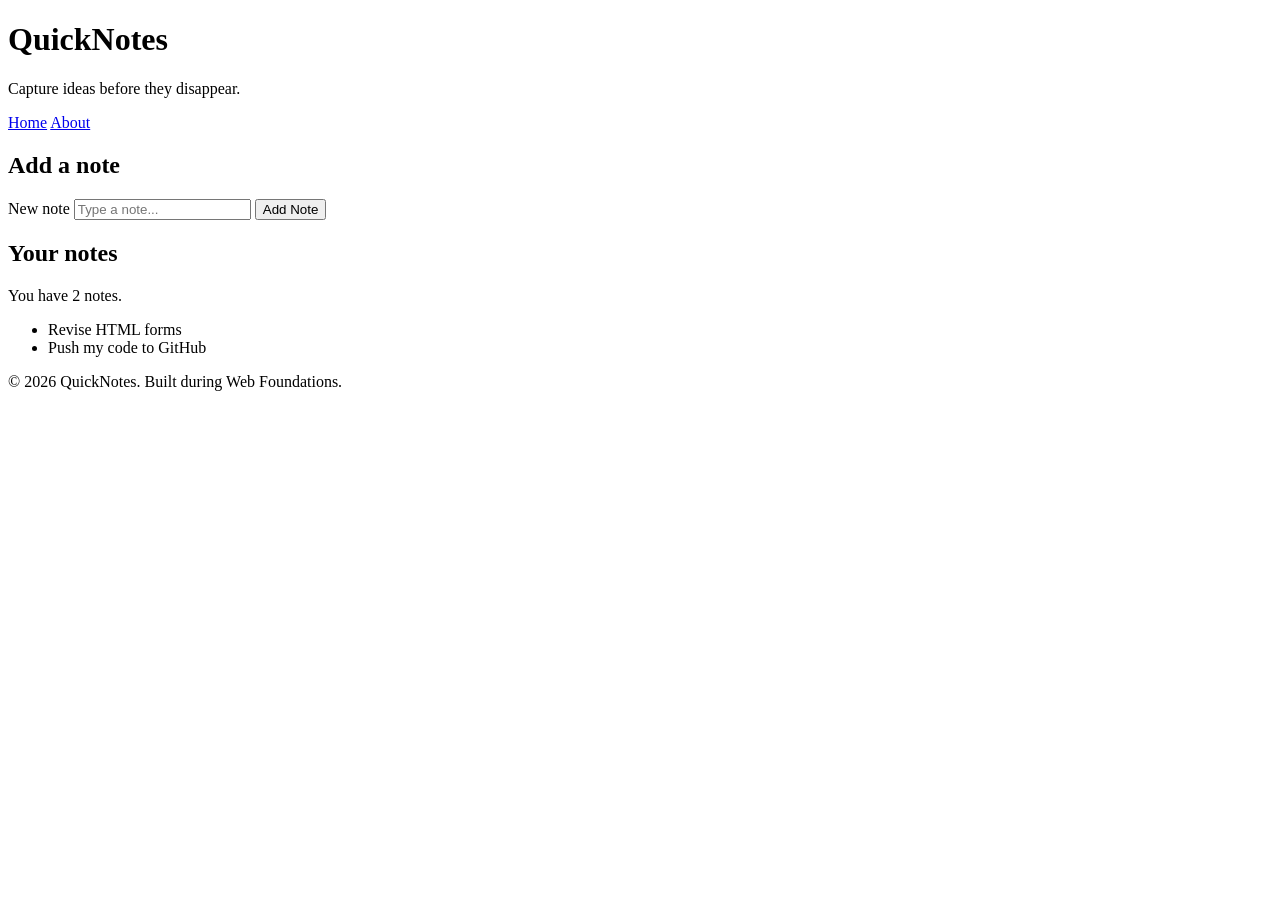
<file: day 1/index.html>
<!DOCTYPE html>
<html lang="en">
  <head>
    <meta charset="UTF-8" />
    <meta name="viewport" content="width=device-width, initial-scale=1.0" />
    <title>QuickNotes</title>
  </head>

  <body>
    <header>
      <h1>QuickNotes</h1>
      <p>Capture ideas before they disappear.</p>

      <nav>
        <a href="index.html">Home</a>
        <a href="about.html">About</a>
      </nav>
    </header>

    <main>
      <section>
        <h2>Add a note</h2>

        <form id="note-form">
          <label for="note-input">New note</label>
          <input
            type="text"
            id="note-input"
            placeholder="Type a note..."
          />
          <button type="submit">Add Note</button>
        </form>
      </section>

      <section>
        <h2>Your notes</h2>

        <p id="note-count">You have 2 notes.</p>

        <ul id="notes-list">
          <li>Revise HTML forms</li>
          <li>Push my code to GitHub</li>
        </ul>
      </section>
    </main>

    <footer>
      <p>&copy; 2026 QuickNotes. Built during Web Foundations.</p>
    </footer>
  </body>
</html>
</file>
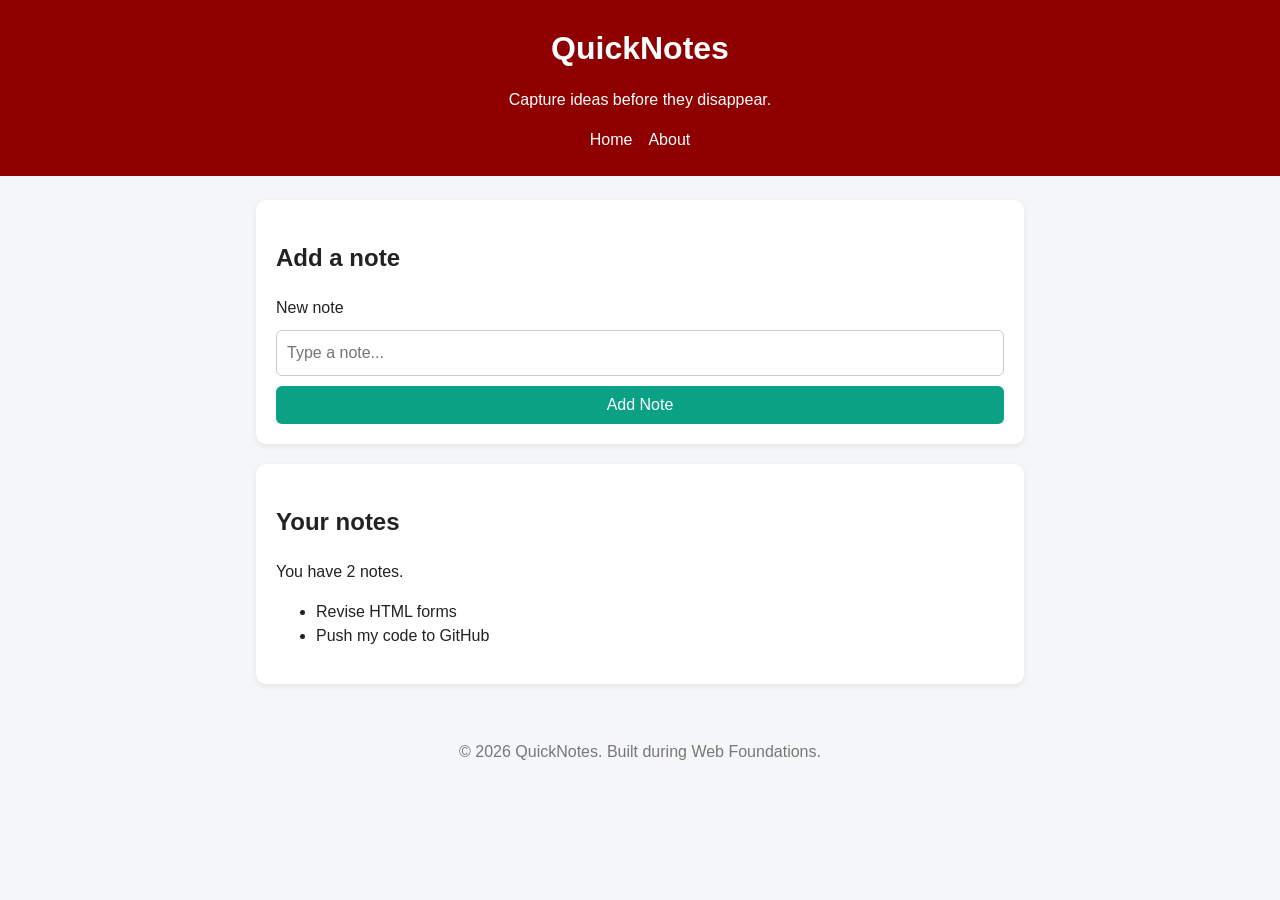
<file: day2/index.html>
<!DOCTYPE html>
<html lang="en">
<head>
  <meta charset="UTF-8" />
  <meta name="viewport" content="width=device-width, initial-scale=1.0" />
  <title>QuickNotes</title>
  <link rel="stylesheet" href="style.css" />
</head>

<body>
  <header>
    <h1>QuickNotes</h1>
    <p>Capture ideas before they disappear.</p>

    <nav>
      <a href="index.html">Home</a>
      <a href="about.html">About</a>
    </nav>
  </header>

  <main>
    <section>
      <h2>Add a note</h2>

      <form id="note-form">
        <label for="note-input">New note</label>
        <input
          type="text"
          id="note-input"
          placeholder="Type a note..."
        />
        <button type="submit">Add Note</button>
      </form>
    </section>

    <section>
      <h2>Your notes</h2>
      <p id="note-count">You have 2 notes.</p>

      <ul id="notes-list">
        <li class="note">Revise HTML forms</li>
        <li class="note">Push my code to GitHub</li>
      </ul>
    </section>
  </main>

  <footer>
    <p>&copy; 2026 QuickNotes. Built during Web Foundations.</p>
  </footer>
</body>
</html>
</file>
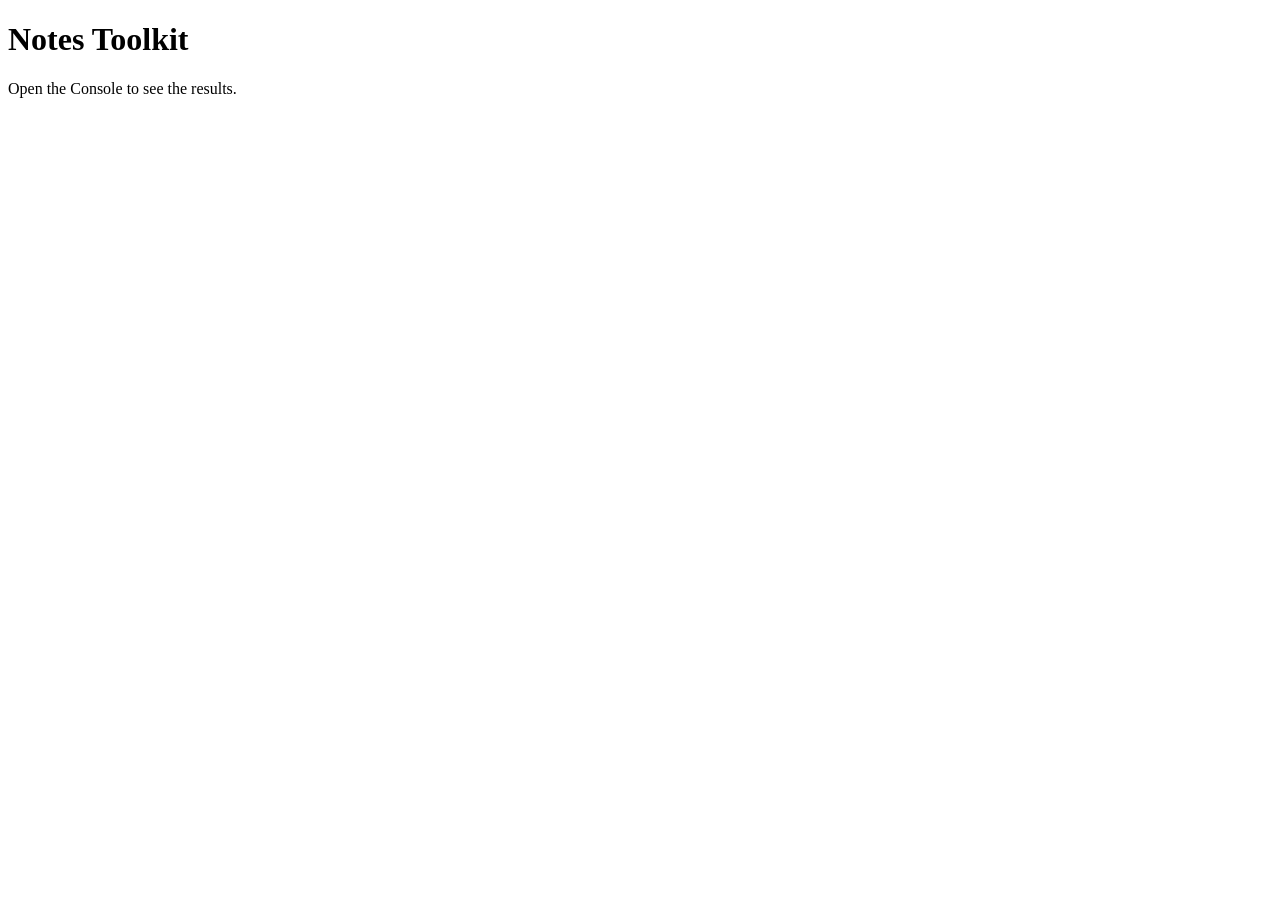
<file: day3/index.html>
<!DOCTYPE html>
<html lang="en">
<head>
  <meta charset="UTF-8">
  <meta name="viewport" content="width=device-width, initial-scale=1.0">
  <title>Notes Toolkit</title>
  <script src="script.js" defer></script>
</head>
<body>
  <h1>Notes Toolkit</h1>
  <p>Open the Console to see the results.</p>
</body>
</html>
</file>
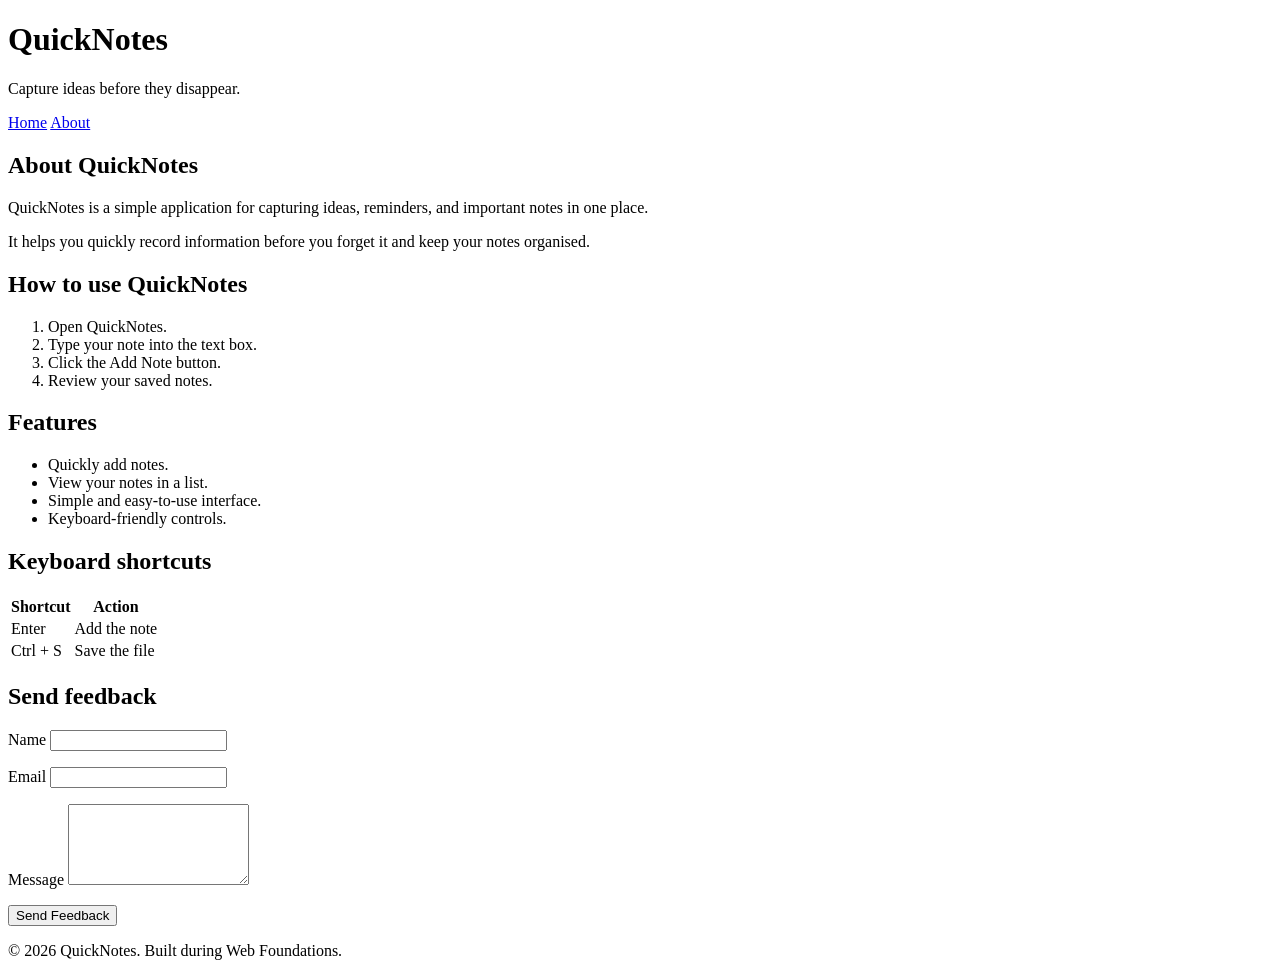
<file: day 1/about.html>
<!DOCTYPE html>
<html lang="en">
  <head>
    <meta charset="UTF-8" />
    <meta name="viewport" content="width=device-width, initial-scale=1.0" />
    <title>About QuickNotes</title>
  </head>

  <body>
    <header>
      <h1>QuickNotes</h1>
      <p>Capture ideas before they disappear.</p>

      <nav>
        <a href="index.html">Home</a>
        <a href="about.html">About</a>
      </nav>
    </header>

    <main>
      <h2>About QuickNotes</h2>

      <p>
        QuickNotes is a simple application for capturing ideas, reminders,
        and important notes in one place.
      </p>

      <p>
        It helps you quickly record information before you forget it and keep
        your notes organised.
      </p>

      <section>
        <h2>How to use QuickNotes</h2>

        <ol>
          <li>Open QuickNotes.</li>
          <li>Type your note into the text box.</li>
          <li>Click the Add Note button.</li>
          <li>Review your saved notes.</li>
        </ol>
      </section>

      <section>
        <h2>Features</h2>

        <ul>
          <li>Quickly add notes.</li>
          <li>View your notes in a list.</li>
          <li>Simple and easy-to-use interface.</li>
          <li>Keyboard-friendly controls.</li>
        </ul>
      </section>

      <section>
        <h2>Keyboard shortcuts</h2>

        <table>
          <thead>
            <tr>
              <th>Shortcut</th>
              <th>Action</th>
            </tr>
          </thead>

          <tbody>
            <tr>
              <td>Enter</td>
              <td>Add the note</td>
            </tr>

            <tr>
              <td>Ctrl + S</td>
              <td>Save the file</td>
            </tr>
          </tbody>
        </table>
      </section>

      <section>
        <h2>Send feedback</h2>

        <form>
          <p>
            <label for="name">Name</label>
            <input type="text" id="name" name="name" required />
          </p>

          <p>
            <label for="email">Email</label>
            <input type="email" id="email" name="email" required />
          </p>

          <p>
            <label for="message">Message</label>
            <textarea
              id="message"
              name="message"
              rows="5"
              required
            ></textarea>
          </p>

          <button type="submit">Send Feedback</button>
        </form>
      </section>
    </main>

    <footer>
      <p>&copy; 2026 QuickNotes. Built during Web Foundations.</p>
    </footer>
  </body>
</html>
</file>
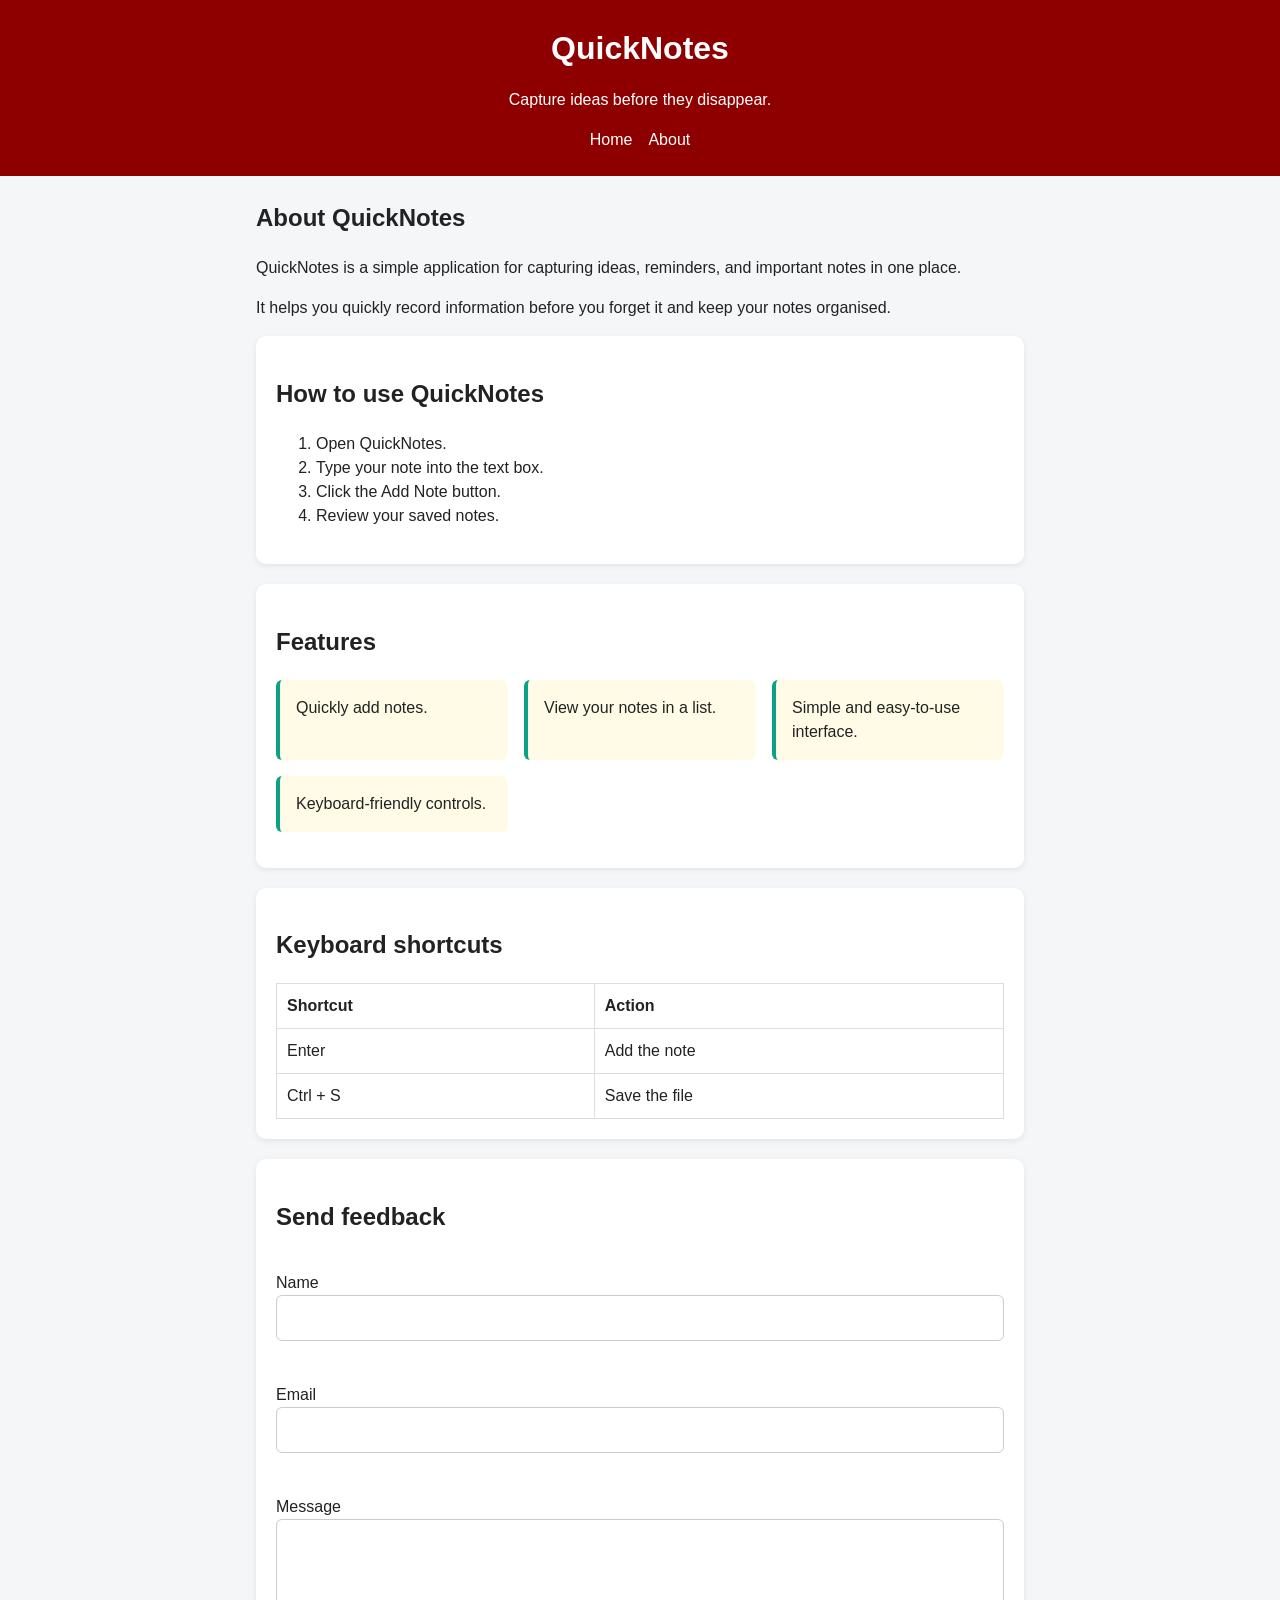
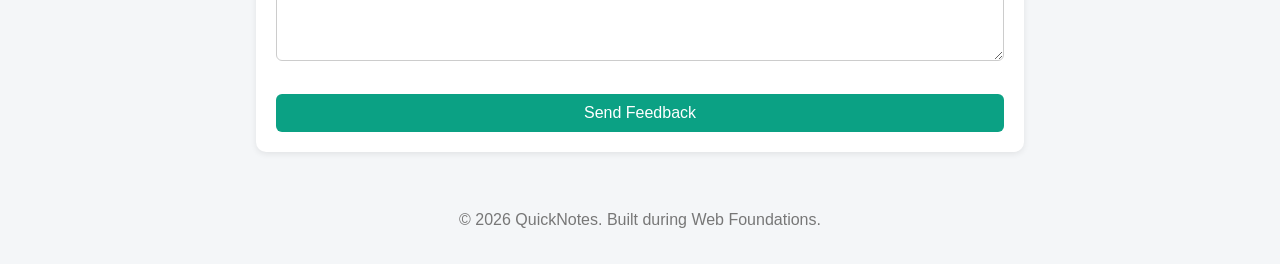
<file: day2/about.html>
<!DOCTYPE html>
<html lang="en">
  <head>
    <meta charset="UTF-8" />
    <meta name="viewport" content="width=device-width, initial-scale=1.0" />
    <title>About QuickNotes</title>
    <link rel="stylesheet" href="style.css">
  </head>

  <body>
    <header>
      <h1>QuickNotes</h1>
      <p>Capture ideas before they disappear.</p>

      <nav>
        <a href="index.html">Home</a>
        <a href="about.html">About</a>
      </nav>
    </header>

    <main>
      <h2>About QuickNotes</h2>

      <p>
        QuickNotes is a simple application for capturing ideas, reminders,
        and important notes in one place.
      </p>

      <p>
        It helps you quickly record information before you forget it and keep
        your notes organised.
      </p>

      <section>
        <h2>How to use QuickNotes</h2>

        <ol>
          <li>Open QuickNotes.</li>
          <li>Type your note into the text box.</li>
          <li>Click the Add Note button.</li>
          <li>Review your saved notes.</li>
        </ol>
      </section>

      <section>
        <h2>Features</h2>

        <ul class="features">
          <li>Quickly add notes.</li>
          <li>View your notes in a list.</li>
          <li>Simple and easy-to-use interface.</li>
          <li>Keyboard-friendly controls.</li>
        </ul>
      </section>

      <section>
        <h2>Keyboard shortcuts</h2>

        <table>
          <thead>
            <tr>
              <th>Shortcut</th>
              <th>Action</th>
            </tr>
          </thead>

          <tbody>
            <tr>
              <td>Enter</td>
              <td>Add the note</td>
            </tr>

            <tr>
              <td>Ctrl + S</td>
              <td>Save the file</td>
            </tr>
          </tbody>
        </table>
      </section>

      <section>
        <h2>Send feedback</h2>

        <form>
          <p>
            <label for="name">Name</label>
            <input type="text" id="name" name="name" required />
          </p>

          <p>
            <label for="email">Email</label>
            <input type="email" id="email" name="email" required />
          </p>

          <p>
            <label for="message">Message</label>
            <textarea
              id="message"
              name="message"
              rows="5"
              required
            ></textarea>
          </p>

          <button type="submit">Send Feedback</button>
        </form>
      </section>
    </main>

    <footer>
      <p>&copy; 2026 QuickNotes. Built during Web Foundations.</p>
    </footer>
  </body>
</html>
</file>
<file: day2/style.css>
/* Reset */
*,
*::before,
*::after {
  box-sizing: border-box;
}

/* Base styles */
body {
  margin: 0;
  font-family: "Segoe UI", Arial, sans-serif;
  background-color: #f4f6f8;
  color: #222;
  line-height: 1.5;
}

/* Header */
header {
  background-color: #8e0000;
  color: white;
  text-align: center;
  padding: 24px 16px;
}

header h1 {
  margin: 0;
}

/* Navigation */
nav {
  display: flex;
  justify-content: center;
  gap: 16px;
  margin-top: 16px;
}

nav a {
  color: white;
  text-decoration: none;
  transition: opacity 0.2s ease;
}

nav a:hover {
  opacity: 0.75;
}

/* Main content */
main {
  max-width: 800px;
  margin: 24px auto;
  padding: 0 16px;
}

/* Sections */
section {
  background-color: white;
  padding: 20px;
  border-radius: 10px;
  margin-bottom: 20px;
  box-shadow: 0 2px 6px rgba(0, 0, 0, 0.08);
}

/* Features grid */
.features {
  display: grid;
  grid-template-columns: repeat(auto-fit, minmax(180px, 1fr));
  gap: 16px;
  padding: 0;
  list-style: none;
}

.features li {
  background-color: #fffbe6;
  border-left: 4px solid #0ba184;
  padding: 16px;
  border-radius: 6px;
}

/* Table */
table {
  width: 100%;
  border-collapse: collapse;
}

th,
td {
  border: 1px solid #ddd;
  padding: 10px;
  text-align: left;
}

/* Feedback form */
form {
  display: flex;
  flex-direction: column;
  gap: 10px;
}

input,
textarea,
select {
  width: 100%;
  padding: 10px;
  border: 1px solid #ccc;
  border-radius: 6px;
  font: inherit;
}

/* Buttons */
button {
  background-color: #0ba184;
  color: white;
  border: none;
  padding: 10px 18px;
  border-radius: 6px;
  font-size: 1rem;
  cursor: pointer;
  transition: background-color 0.2s ease, transform 0.2s ease;
}

button:hover {
  background-color: #088a70;
  transform: translateY(-2px);
}

/* Footer */
footer {
  text-align: center;
  color: #777;
  padding: 16px;
}

/* Mobile phones */
@media (max-width: 600px) {
  header {
    padding: 16px 10px;
  }

  header h1 {
    font-size: 1.6rem;
  }

  nav {
    flex-direction: column;
    align-items: center;
    gap: 8px;
  }

  main {
    margin-top: 16px;
  }
}
</file>
